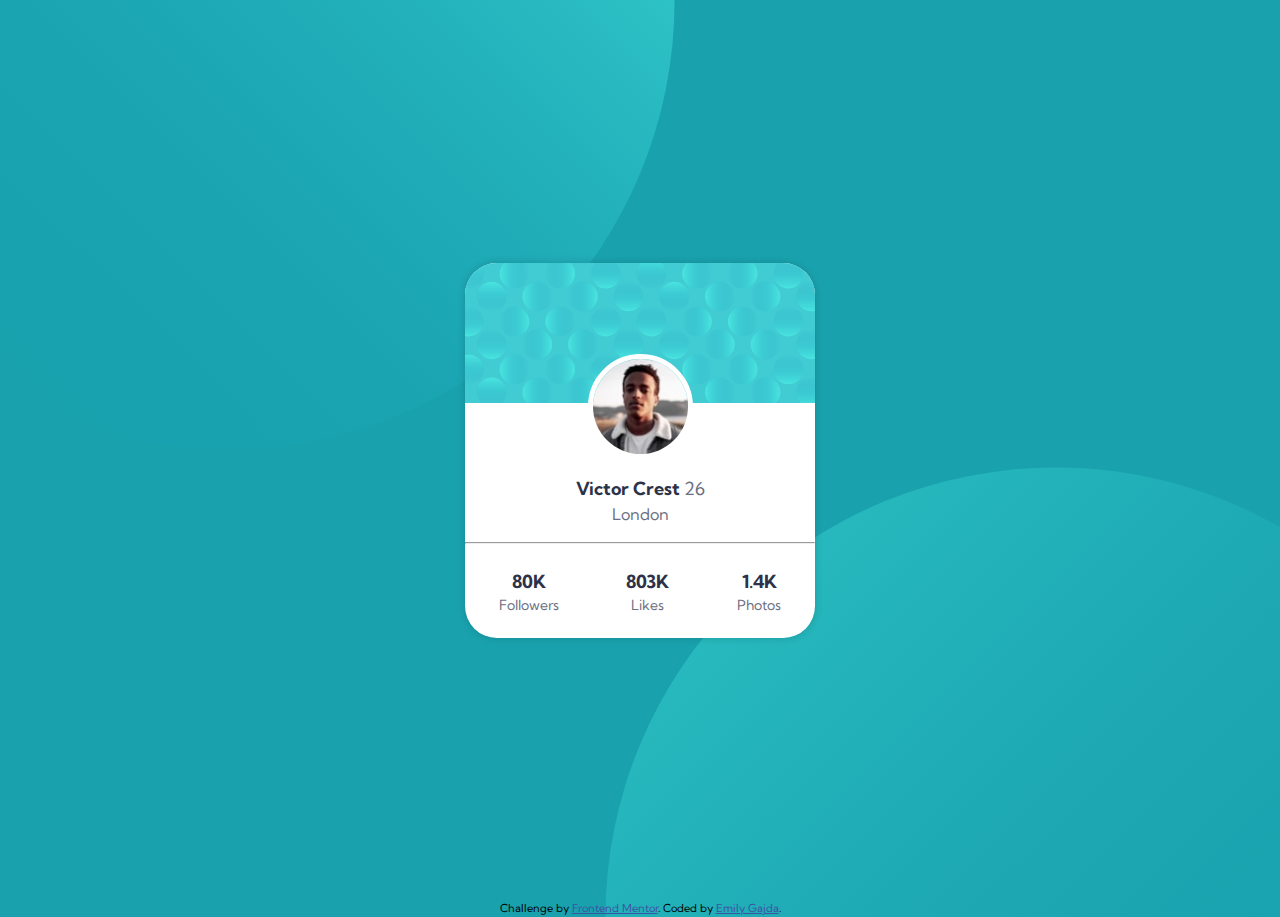
<file: index.html>
<!DOCTYPE html>
<html lang="en">
  <head>
    <meta charset="UTF-8" />
    <meta http-equiv="X-UA-Compatible" content="IE=edge" />
    <meta name="viewport" content="width=device-width, initial-scale=1.0" />
    <link rel="stylesheet" href="./css/reset.css" />
    <link rel="stylesheet" href="./css/main.css" />
    <link
      rel="icon"
      type="image/png"
      sizes="32x32"
      href="./images/favicon-32x32.png"
    />
    <script src="./js/main.js" defer></script>
    <title>Frontend Mentor | Profile card component</title>
    <link rel="preconnect" href="https://fonts.googleapis.com" />
    <link rel="preconnect" href="https://fonts.gstatic.com" crossorigin />
    <link
      href="https://fonts.googleapis.com/css2?family=Kumbh+Sans:wght@400;700&display=swap"
      rel="stylesheet"
    />
  </head>

  <body>
    <div id="content">
      <article class="card">
        <section id="proimages">
          <div class="fancy-overlay">
            <img
              class="banner"
              src="./images/bg-pattern-card.svg"
              alt="pattern of equally sized and symmetrically arranged circles"
            />
            <img
              class="profilephoto"
              src="./images/image-victor.jpg"
              alt="Portrait of Victor"
            />
          </div>
        </section>
        <div class="nameage">
          <h1>Victor Crest <span id="age">26</span></h1>
        </div>
        <div>
          <h2>London</h2>
        </div>
        <hr />
        <ul class="stats">
          <li class="numbers">80K</li>
          <li class="descriptor">Followers</li>
          <li class="numbers">803K</li>
          <li class="descriptor">Likes</li>
          <li class="numbers">1.4K</li>
          <li class="descriptor">Photos</li>
        </ul>
      </article>
    </div>
    <div class="attribution">
      Challenge by
      <a href="https://www.frontendmentor.io?ref=challenge" target="_blank"
        >Frontend Mentor</a
      >. Coded by <a href="#">Emily Gajda</a>.
    </div>
  </body>
</html>
</file>
<file: css/main.css>
:root {
  --dark-cyan: hsl(185, 75%, 39%);
}

/* Decent Defaults */

img,
video {
  width: 100%;
  height: auto;
  margin-left: auto;
  margin-right: auto;
}

html {
  --bubble-size: 100vh;
  --bubble-x-offset: calc(var(--bubble-size) * -0.25);
  --bubble-y-offset: calc(var(--bubble-size) * -0.5);
  background-image: url("./../images/bg-pattern-top.svg"),
    url("./../images/bg-pattern-bottom.svg");
  background-position: top var(--bubble-y-offset) left var(--bubble-x-offset),
    bottom var(--bubble-y-offset) right var(--bubble-x-offset);
  background-repeat: no-repeat;
  background-size: var(--bubble-size);
  background-color: var(--dark-cyan);
}

body {
  font-family: "Kumbh Sans", sans-serif;
}
.attribution {
  font-size: 11px;
  text-align: center;
}
.attribution a {
  color: hsl(228, 45%, 44%);
}
#content {
  display: flex;
  align-items: center;
  justify-content: center;
  min-height: 100vh;
}
.card {
  border-radius: 2rem;
  max-width: 350px;
  height: 375px;
  background-color: white;
  box-shadow: 0 0 0.5rem 0 rgba(0, 0, 0, 0.16);
}
.fancy-overlay {
  position: relative;
  margin-bottom: 3.5rem;
}
.banner {
  border-top-left-radius: 2rem;
  border-top-right-radius: 2rem;
  max-width: 350px;
  max-height: 140px;
}
.nameage {
  display: flex;
  flex-direction: row;
  justify-content: center;
}
ul {
  display: flex;
  flex-flow: column wrap;
  list-style: none;
}
hr {
  color: hsl(227, 10%, 46%);
  border-width: 0.1px;
}
.stats {
  direction: flex;
  flex-flow: column wrap;
  text-align: center;
  column-count: 3;
  column-fill: balance;
  height: 4rem;
  width: fill;
  justify-content: flex-end;
  align-items: center;
}
.profilephoto {
  display: block;
  max-width: 105px;
  max-height: 105px;
  border-radius: 10rem;
  border: 5px solid white;
  position: absolute;
  bottom: -3.5rem;
  left: 0;
  right: 0;
}
h1 {
  font-weight: 700;
  font-size: 18px;
  color: hsl(229, 23%, 23%);
  padding-top: 1rem;
}
.numbers {
  font-weight: 700;
  font-size: 18px;
  color: hsl(229, 23%, 23%);
}
#age {
  font-weight: 400;
  color: hsl(227, 10%, 46%);
}
h2 {
  text-align: center;
  font-weight: 400;
  font-size: 16px;
  color: hsl(227, 10%, 46%);
  padding-bottom: 0.5rem;
}
.descriptor {
  font-weight: 400;
  font-size: 14px;
  color: hsl(227, 10%, 46%);
}
</file>
